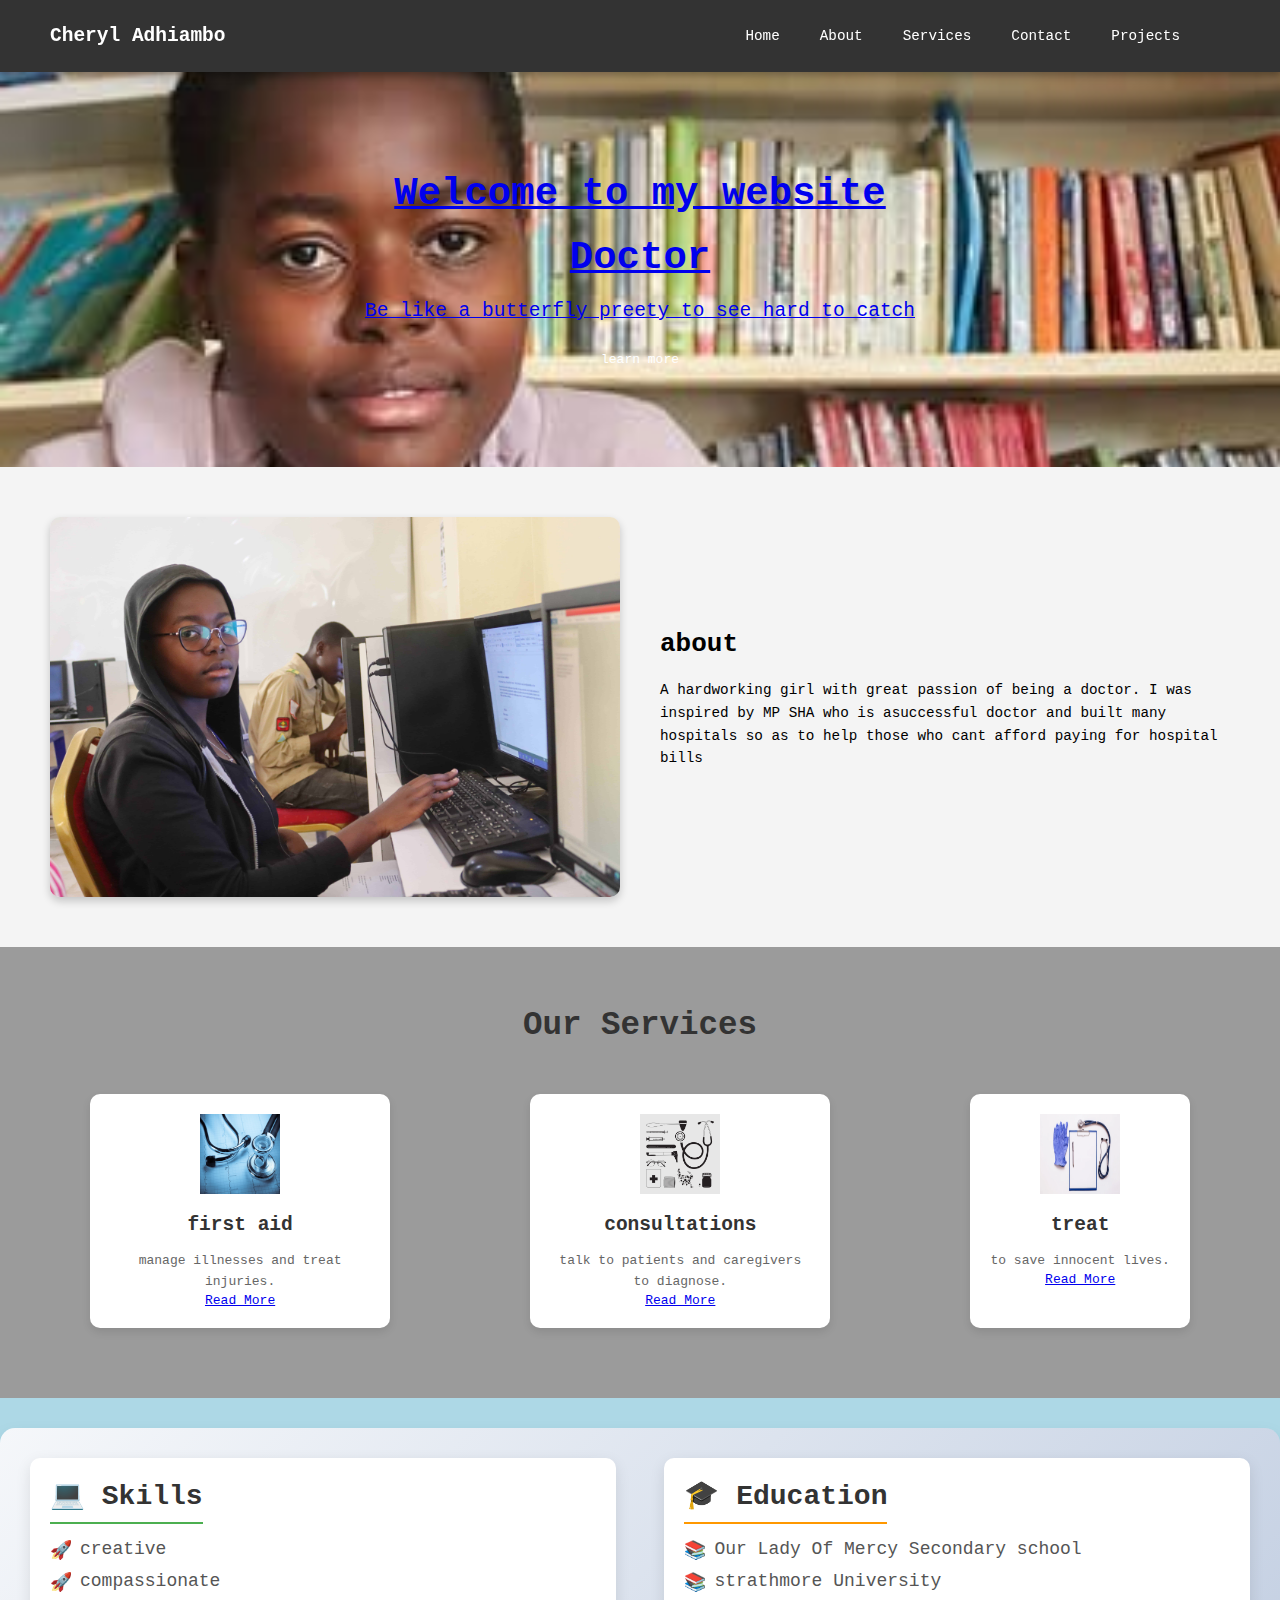
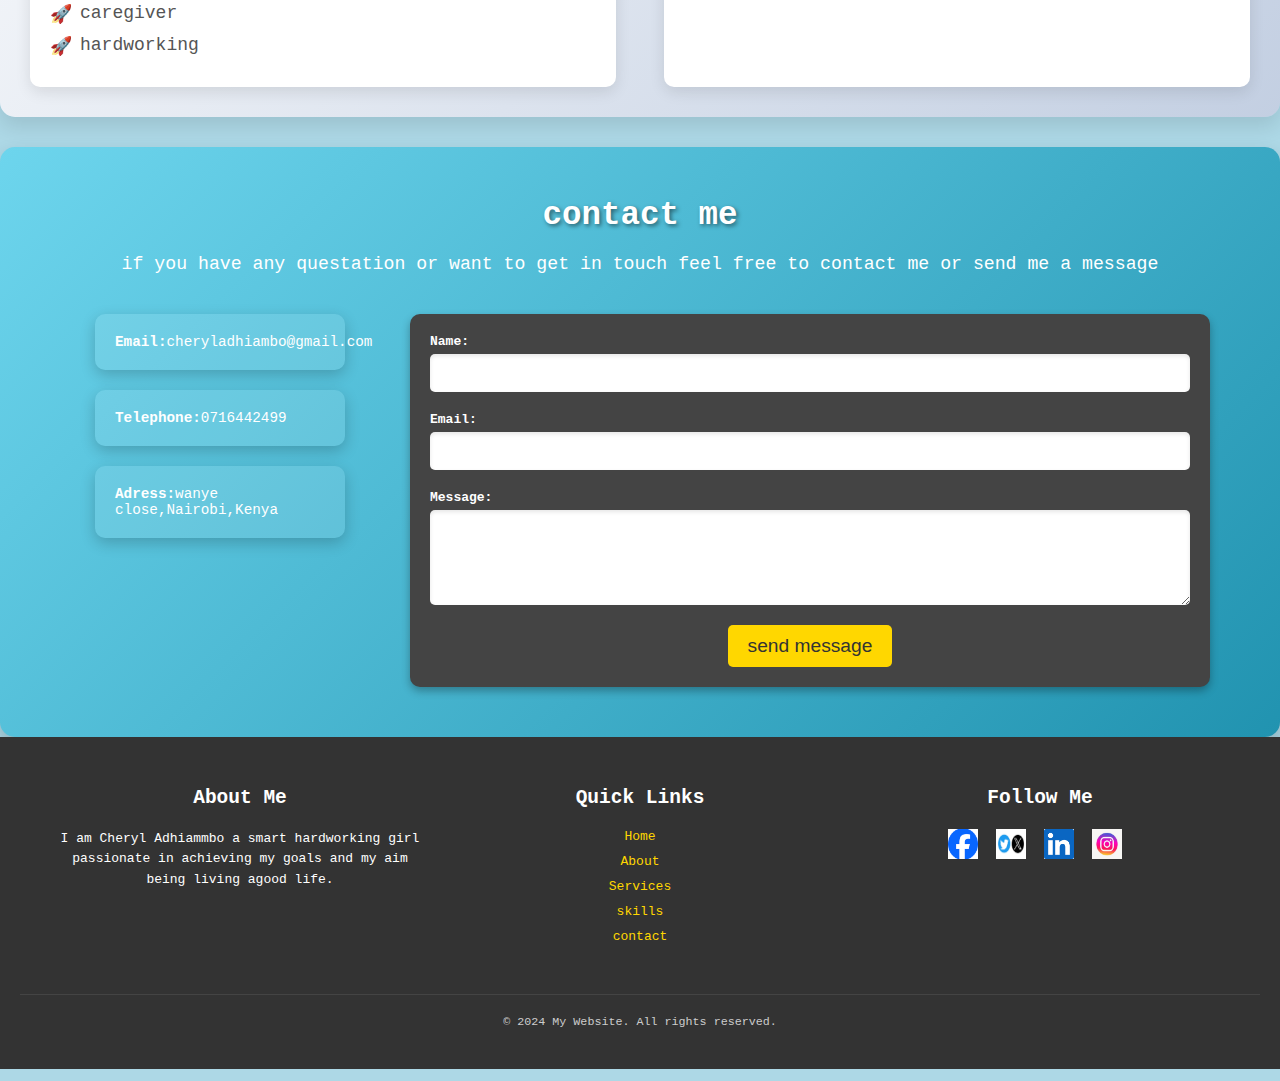
<file: index.html>
<html>
<head>
<title>cheryl website
</title>
<link rel="stylesheet" type="text/css" href="styles.css">
</head>
<body>
<!--Nav bar -->
<nav class="navbar">
	<dir class="logo">Cheryl Adhiambo</dir>
	<ul class="nav-links">
		<li><a href="index.html">Home</a></li> <!-- Reloads the page -->
            <li><a href="about.html">About</a></li>
            <li><a href="services.html">Services</a></li>
            <li><a href="contact.html">Contact</a></li>
            <li><a href="projects.html">Projects</li>
<ul>
</nav>

<!--Hero section-->
	<section id="hero" class="hero-section">
<div class=hero-content>
	<h1>Welcome to my website</h1>
	<h1>Doctor</h1>
		<p>Be like a butterfly preety to see hard to catch</p>
		<a href="#about" class="btn-primary">learn more</a>
	</div>
</section>

<!--about section-->
<section id="about" class="about-section">
<div class=image-container>
	<img src="images/profile.jpg">
</div>
<div class=text-container>
	<h2>about</h2>
	<p>A hardworking girl with great passion of being a doctor. I was inspired by MP SHA who is asuccessful doctor and built many hospitals so as to help those who cant afford paying for hospital bills</p>
</div>
</section>


<!-- Services Section -->
    <section id="services" class="services-section">
        <h2>Our Services</h2>
        <div class="services-container">
            <div class="service-box">
                <img src="images/t4.jpg" alt="Service 1">
                <h3>first aid</h3>
                <p>manage illnesses and treat injuries.</p>
                <a href="#">Read More</a>
            </div>
            <div class="service-box">
                <img src="images/t5.webp" alt="Service 2">
                <h3>consultations</h3>
                <p>talk to patients and caregivers to diagnose.</p>
                <a href="#">Read More</a>
            </div>
            <div class="service-box">
                <img src="images/t6.webp" alt="Service 3">
                <h3>treat</h3>
                <p>to save innocent lives.</p>
                <a href="#">Read More</a>
            </div>
        </div>
    </section>

    <!-- Skills & Education Section -->
    <section id="skills-education" class="skills-education-section">
        <div class="skills">
            <h2>💻 Skills</h2>
            <ul>
                <li>creative</li>
                <li>compassionate</li>
                <li>caregiver</li>
                <li>hardworking</li>
                <!-- Add more skills as needed -->
            </ul>
        </div>
        <div class="education">
            <h2>🎓 Education</h2>
            <ul>
                <li>Our Lady Of Mercy Secondary school</li>
                <li>strathmore University</li>
                <!-- Add more education items as needed -->
            </ul>
        </div>
    </section>
<!--contact section-->
<section id="contact"class="contact-section">
	<h2>contact me</h2>
	<p>if you have any questation or want to get in touch feel free to contact me or send me a message</p>
	<div class="contact-container">
		<div class="contact-info">
			<div class="contact-card">
				<span class="icon"></span>
				<p><b>Email:</b>cheryladhiambo@gmail.com</p>
			</div>
			<div class="contact-card">
				<span class="icon"></span>
				<p><b>Telephone:</b>0716442499</p>
			</div>
			<div class="contact-card">
				<span class="icon"></span>
				<p><b>Adress:</b>wanye close,Nairobi,Kenya</p>
			</div>
		</div>
		<!--contact form-->
		<div class="contact-form">
			<form action="#" method="post">
					<div class="form-group">
				<label for="name">Name:</label>
				<input type="text"id="name" name="name"required>
					</div>
					<div class="form-group">
				<label for="name">Email:</label>
				<input type="text"id="email" name="email"required>
					</div>
					<div class="form-group">
				<label for="message">Message:</label>
				<textarea id="message" name="message" rows="5" required></textarea>
					</div>
					<button type="submit">send message</button>
		    </form>
		</div>
	</div>
</section>

<!--footer section-->
 <footer class="footer">
        <div class="footer-container">
            <div class="footer-about">
                <h3>About Me</h3>
                <p> I am Cheryl Adhiammbo a smart hardworking girl passionate in achieving my goals and my aim being living agood life.</p>
            </div>
            <div class="footer-links">
                <h3>Quick Links</h3>
                <ul>
                    <li><a href="index.html">Home</a></li> <!-- Reloads the page -->
                    <li><a href="#about">About</a></li>
                    <li><a href="#services">Services</a></li>
                    <li><a href="#skills-education">skills</a></li>
                    <li><a href="#contact">contact</a></li>
                </ul>
            </div>
            <div class="footer-social">
                <h3>Follow Me</h3>
                <a href="#"><img src="images/f1.png" alt="Facebook"></a>
                <a href="#"><img src="images/twitter.jpg" alt="Twitter"></a>
                  <a href="#"><img src="images/linked.png" alt="Linkedin"></a>
              
                <a href="#"><img src="images/i2.jpeg" alt="Instagram"></a>
            </div>
        </div>
        <div class="footer-bottom">
            <p>&copy; 2024 My Website. All rights reserved.</p>
        </div>
    </footer>
    <!-- Link to external JavaScript file -->
<script src="scripts.js"></script>
</body>
</html>
</file>
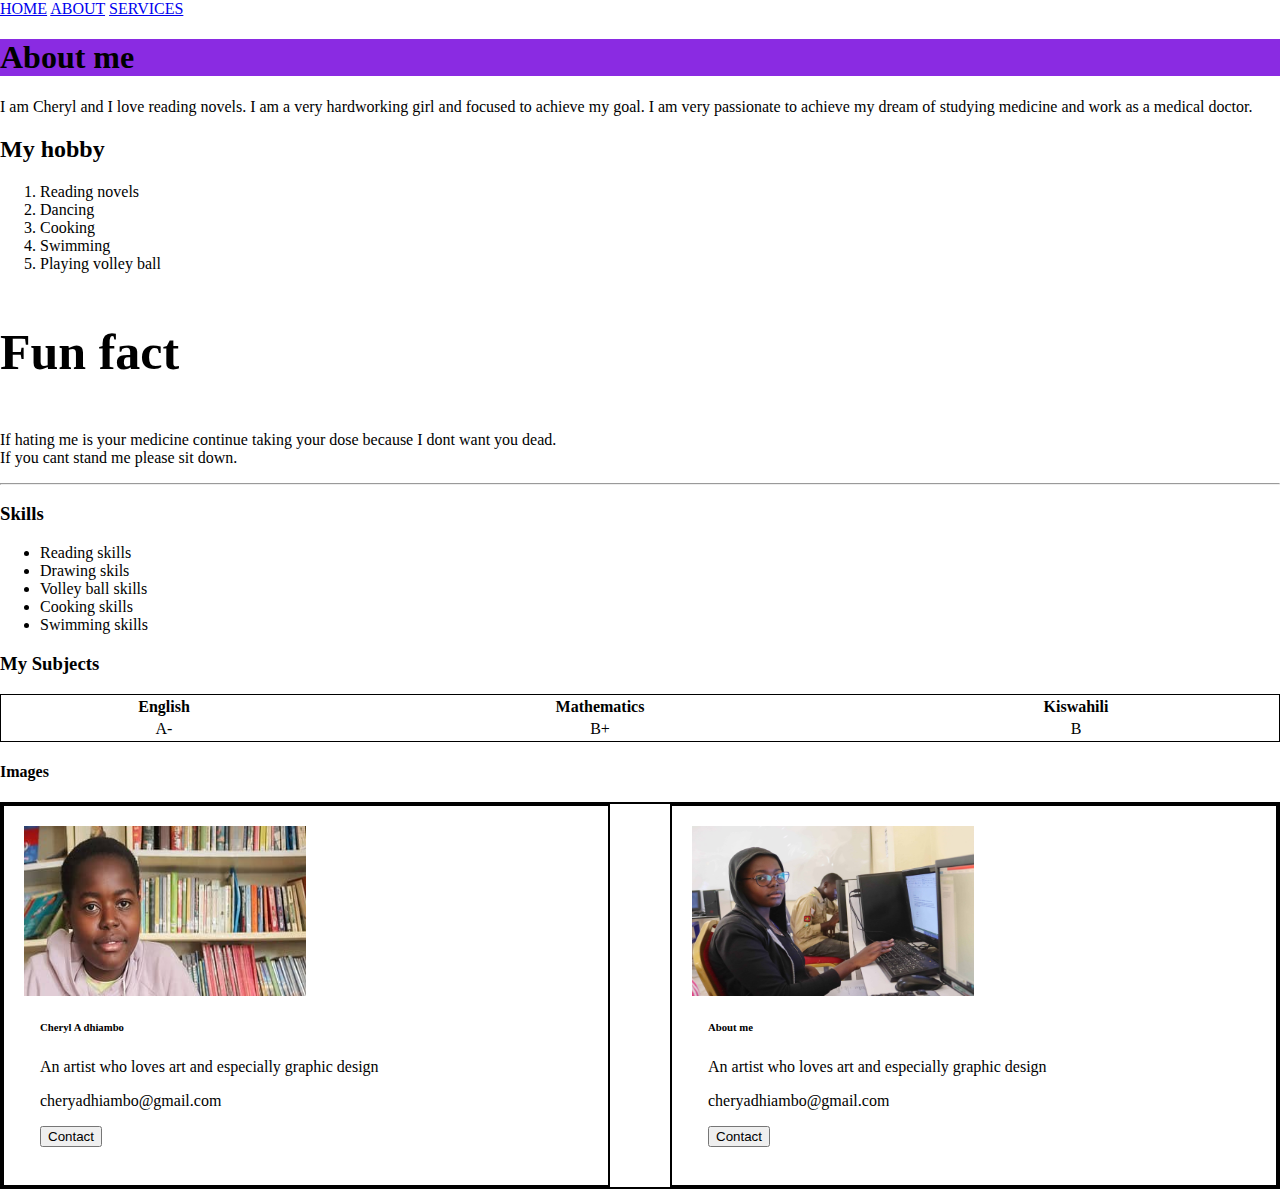
<file: about.html>
<html>
<head>
	<link rel="stylesheet" type="text/css" href="about.css">

     <title>about</title>
     
</head>
<body>
	<nav class="navbar">
		<a href="index.html">HOME</a>
		<a href="about.html">ABOUT</a>
		<a href="services.html">SERVICES</a>
	</nav>
    <h1 style="background-color:blueviolet;">About me</h1>
    <p>
    	I am Cheryl and I love reading novels. I am a very hardworking girl and focused to achieve my goal. I am very passionate to achieve  my    dream of studying medicine and work as a medical doctor.
    </p>
    <h2>My hobby</h2>
    	<ol>
    		<li>Reading novels</li>
    		<li>Dancing</li>
    		<li>Cooking</li>
    		<li>Swimming</li>
    		<li>Playing volley ball</li>
    	</ol>
    

<div>
    	<h3 class="facts">Fun fact</h3>
    	<p>If hating me is your medicine continue taking your dose because I dont want you dead. <br> If you cant stand me please sit down.</p>
    	<hr>
    </div>
    	<div>
    		<h3>Skills</h3>
    		<ul>
    			<li>Reading skills</li>
    			<li>Drawing skils</li>
    			<li>Volley ball skills</li>
    			<li>Cooking skills<e/li>
    			<li>Swimming skills</li>
    		</ul>
    		<h3>My Subjects</h3>
    		<table style="border: 1px solid black;width: 100%;">
    			<tr>
    				<th>English</th>
    				<th>Mathematics</th>
    				<th>Kiswahili</th>
    			</tr>
    				<tr style="text-align: center;">
    					<td>A-</td>
    					<td>B+</td>
    					<td>B</td>
    				</tr>
    			</tr>
    		</table>
    	</div>
    <div>
    	<h4>Images</h4>
    	<div class="row">
    		<div class="column">

    			<div class="card">
    				<img src="images/hero.jpg"alt="cheryl Adhiambo"style="width: 50%;height: 50%;">
    				<div class="container">
    					<h6>Cheryl A dhiambo</h6>
    					<p class="title"></p>
    						<p> An artist who loves art and especially graphic design</p>
    						<p>cheryadhiambo@gmail.com</p>
    						<button class="button">Contact</button>
    					
    				</div>

    			</div>
    		</div>
    		<div class="column">
    			<div class="card">
    				<img src="images/profile.jpg"alt="cheryl Adhiambo"style="width: 50%;height: 50%;">
    				<div class="container">
    					<h6>About me</h6>
    					<p class="title"></p>
    						<p> An artist who loves art and especially graphic design</p>
    						<p>cheryadhiambo@gmail.com</p>
    						<button class="button">Contact</button>
    					
    				</div>

    			</div>
    		</div>
    	</div>
    </div>
</body>
</html>
</file>
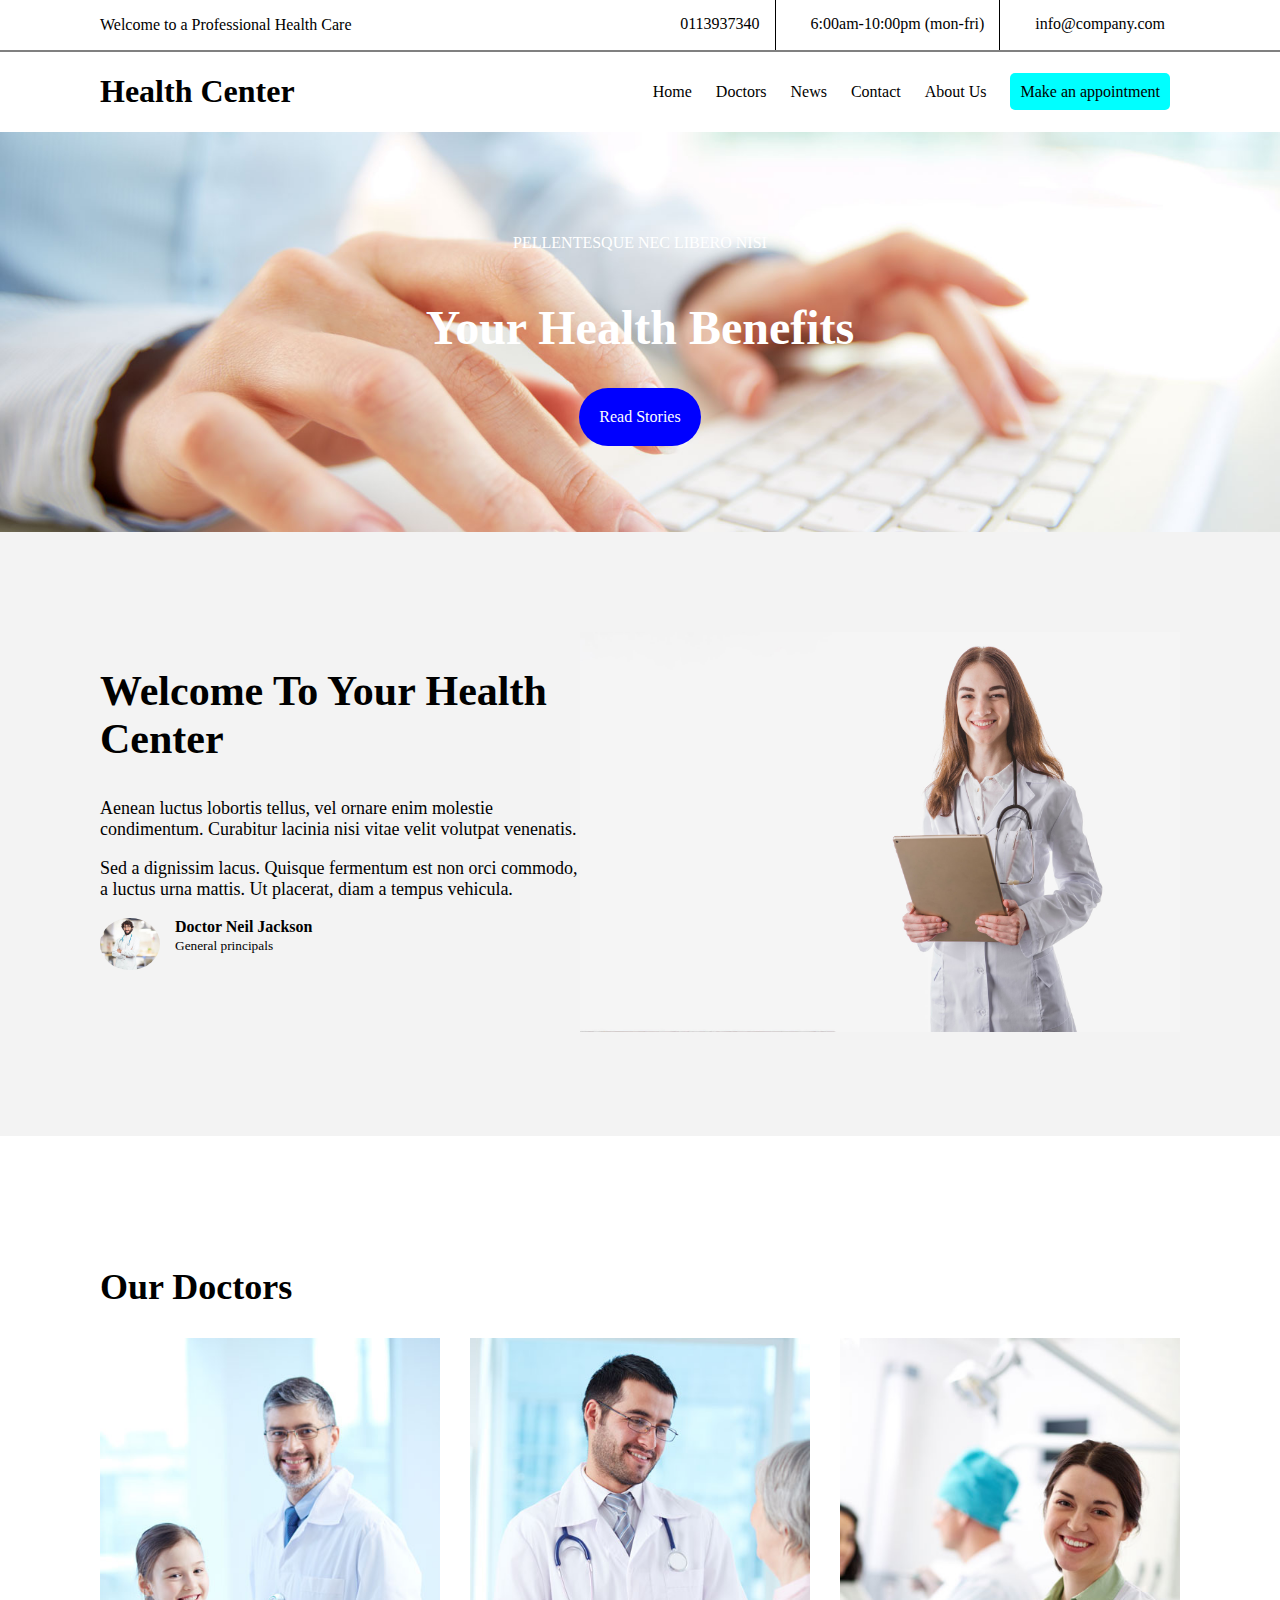
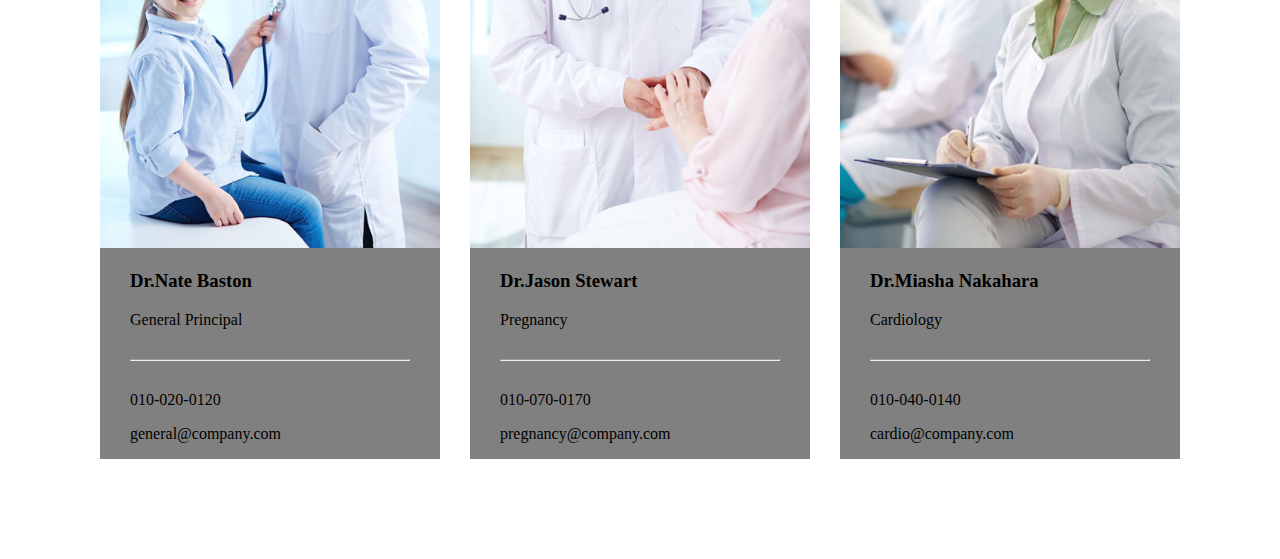
<file: health.html>
<!DOCTYPE html>
    <head>
        <title>Health</title>
        <link rel="stylesheet" href="health.css">
    </head>
    <body>

        <div class="header">
            <p>Welcome to a Professional Health Care</p>
            <div class="contact">
                <p class="tel">0113937340</p>
                <p>6:00am-10:00pm (mon-fri)</p>
                <p>info@company.com</p>
            </div>
        </div>    

        <div class="nav">
            <h1>Health Center</h1>
            <div>
                <a href="">Home</a>
                <a href="">Doctors</a>
                <a href="">News</a>
                <a href="">Contact</a>
                <a href="">About Us</a>
                <a href="" class="appointment-btn">Make an appointment</a>
            </div>
            
        </div>
        <!-- hero section -->
         <section class="hero">
            <P>PELLENTESQUE NEC LIBERO NISI</P>
            <h1>Your Health Benefits</h1>
            <a href="" class="read">Read Stories</a>
         </section>
         <!-- about section -->
        <section>
         <div class="about-section">
            <div class="about-text">
                <h2>Welcome To Your Health Center</h2>
                <p>Aenean luctus lobortis tellus, vel ornare enim molestie condimentum. Curabitur lacinia nisi vitae velit volutpat venenatis.</p>
                <p>Sed a dignissim lacus. Quisque fermentum est non orci commodo, a luctus urna mattis. Ut placerat, diam a tempus vehicula.</p>
                <div class="doctor-img">
                    <img src="images/author-image.jpg">
                    <div>
                        <strong>Doctor Neil Jackson</strong><br>
                        <small>General principals</small>
                    </div>
                </div>
            </div>
            <div class="about-img">
                <img src="images/about-bg.jpg" alt="">
            </div>
         </div>
        </section>
        
        <!-- doctor section -->
         <section class="doctors">
            <div>
                <h2>Our Doctors</h2>
                <div class="all-doctors">
                    <div class="doctor-card">
                        <img src="images/team-image1.jpg" alt="">
                        <h3>Dr.Nate Baston</h3>
                        <p>General Principal</p><hr>
                        <p>010-020-0120</p>
                        <p>general@company.com</p>
                    </div>
                    <div class="doctor-card">
                            <img src="images/team-image2.jpg" alt="">
                            <h3>Dr.Jason Stewart</h3>
                            <p>Pregnancy</p><hr>
                            <p>010-070-0170</p>
                            <p>pregnancy@company.com</p>
                    </div>
                    <div class="doctor-card">
                            <img src="images/team-image3.jpg" alt="">
                            <h3>Dr.Miasha Nakahara</h3>
                            <p>Cardiology</p><hr>
                            <p>010-040-0140</p>
                            <p>cardio@company.com</p>
                    </div>
                    </div>
                </div>
            </div>
         </section>
    </body>
</html>
</file>
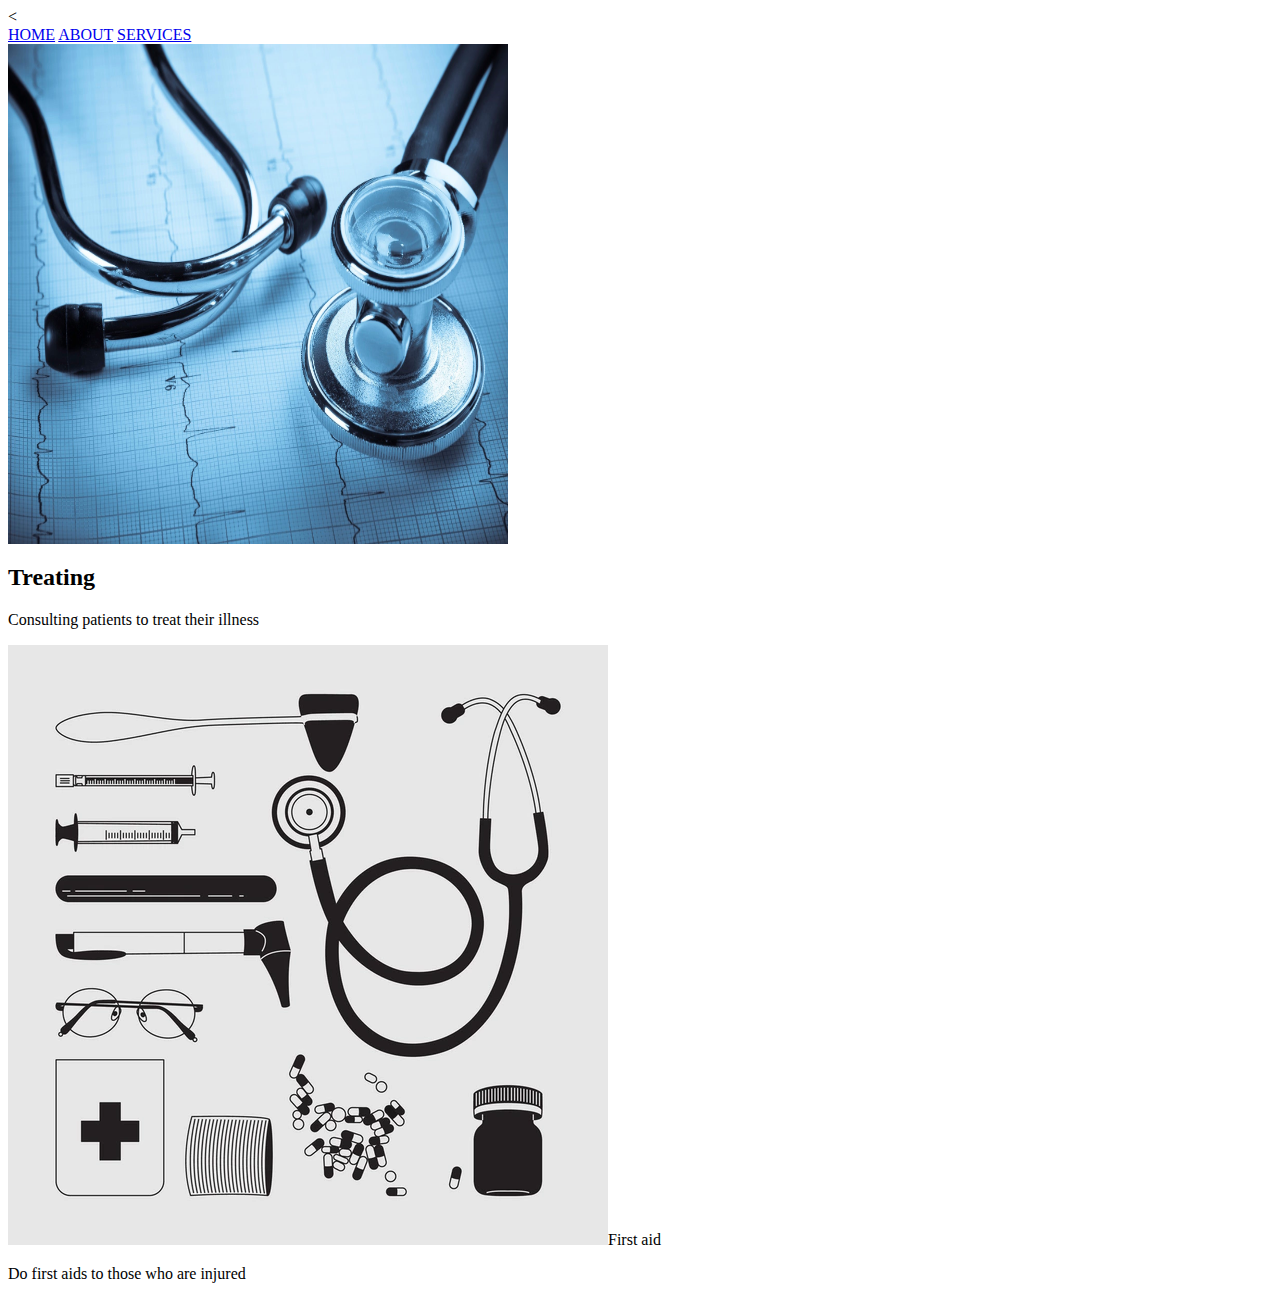
<file: services.html>
<<!DOCTYPE html>
<html>
<head>
	<meta charset="utf-8">
	<meta name="viewport" content="width=device-width, initial-scale=1">
	<title>Services</title>
</head>
<body>
	<nav class="navbar">
		<a href="index.html">HOME</a>
		<a href="about.html">ABOUT</a>
		<a href="services.html">SERVICES</a>
		<div>
			<img src="images/t4.jpg"width="500" height="500">
			<h2>Treating</h2>
			<p>Consulting patients to treat their illness</p>
		</div>
		<div>
			<img src="images/t5.webp"
			<h3>First aid</h3>
			<p>Do first aids to those who are injured</p>
		</div>
	</nav>
	


</body>
</html>
</file>
<file: about.css>
body{
	font-family: cursive;
	margin:0px;
	padding: 0;
}
.facts{
	font-size: 50px;
}
.row{
	display: flex;
	justify-content: space-between;
	gap: 60px;
}
.about-section{
	padding: 50px;
	text-align: center;
	background-color: turquoise;
	color: white;

}
.container{
	padding: 0 16px 0 16px;
}
.column,.row{
	border: 2px solid;
}
.column{
    padding: 20px;
    width: 100%;

}
img{
	width: 50%;
	height: auto;
}
</file>
<file: health.css>
body{
    margin: 0;
}
.header{
    display: flex;
    justify-content: space-between;
    border-bottom: 2px solid grey;
    padding-left: 100px;
    padding-right: 100px;
}
.contact{
    display: flex;
    justify-content: space-between;
    gap: 20px;
}
.contact p{
    border-right: 1px solid black;
    margin: 0px;
    padding: 15px;
}
.contact p:last-child{
    border-right: none;
}
.nav{
    display: flex;
    justify-content: space-between;
    align-items: center;
    padding-left: 100px;
    padding-right: 100px;
}
.nav a{
    margin: 0 10px;
    color: black;
    text-decoration:none;
    
}
.appointment-btn{
    color: white;
    background-color: aqua;
    padding: 10px;
    border-radius: 5px;
}
.hero{
    align-items: center;
    background: url('images/slider3.jpg') center/cover no-repeat;
    height: 400px;
    justify-content: center;
    display: flex;
    flex-direction: column;
    color: white;

}
.hero h1{
    font-size: 48px;
}
.read{
    background: blue;
    text-decoration: none;
    color: white;
    padding: 20px;
    border-radius: 150px;
}
.about-section{
    padding: 100px;
    display: flex;
    justify-content: space-between;
    background: #f3f3f3;

    }
.about-img img{
    width: 600px;
    height: 400px;
}
.doctor-img img{
    border-radius: 50%;
    width: 60px;
}
.doctor-img {
    display: flex;
    gap: 15px;

}
.about-text h2{
    font-size: 42px;
}
.about-text p{
    font-size: 18px;
}
.doctors{
    padding: 100px;
}
.doctors h2{
    font-size: 36px;
}
.all-doctors{
    display: flex;
    gap: 30px;
}
.doctor-card{
    min-height: 500px;
    background-color: grey;
}
.doctor-card img{
    width: 100%;
}
.doctor-card:hover{
    transform: translateY(-5px);

}
.doctor-card h3,.doctor-card p{
    padding-left: 30px;
}
.doctor-card hr{
    margin: 30px;
    margin: 30px;
}
</file>
<file: styles.css>
/* General reset */
* {
    margin: 0;
    padding: 0;
    box-sizing: border-box;
}

/* Body styling */
body {
    background-color: lightblue;
    font-family: monospace;
}

/* Navbar styling */
.navbar {
    background-color: #333;
    padding: 25px 50px 25px 50px;
    display: flex;
    justify-content: space-between;
    align-items: center;
    position: sticky;
    top: 0;
    z-index: 1000;
    box-shadow: 0px 4px 8px rgba(0, 0, 0, 0.3);
}

/* Logo styling */
.logo {
    font-size: 1.5em;
    color: #fff;
    font-weight: bold;
}

/* Nav links styling */
.nav-links {
    list-style: none;
    display: flex;
    gap: 20px;
}

.nav-links li {
    position: relative;
}

.nav-links a {
    text-decoration: none;
    color: #fff;
    font-size: 1.1em;
    padding: 5px 10px;
    transition: color 0.3s ease;
}

/* Hover effect for nav links */
.nav-links a:hover {
    color: #FFD700;
}

/* Fancy underline effect */
.nav-links a::after {
    content: '';
    display: block;
    width: 0;
    height: 2px;
    background: #FFD700;
    transition: width 0.3s;
    position: absolute;
    bottom: -2px;
    left: 0;
}

.nav-links a:hover::after {
    width: 100%;
}

/* Hero section */
.hero-section{
	background: url('images/hero.jpg') no-repeat center center/cover;
	text-align: center;
	color: turquiose;
	padding: 100px 20px;
}

.hero-content h1{
	font-size: 3em;
	margin-bottom: 20px;
}

.hero-content p{
	font-size: 1.5em;
	margin-bottom: 30px
}

.btn-primary{
	background-color:#007ff;
	color: fff;
	padding: 10px 20px;
	text-decoration: none;
	border-radius: 5px; 
}
/* Styling for the image and text section */
.about-section {
    display: flex;
    align-items: center;
    padding: 50px;
    background-color: #f4f4f4;
}

.image-container {
    flex: 1;
    padding-right: 20px;
}

.image-container img {
    width: 100%;
    height: auto;
    border-radius: 10px;
    box-shadow: 0px 4px 8px rgba(0, 0, 0, 0.2);
}

.text-container {
    flex: 1;
    padding-left: 20px;
}

.text-container h2 {
    font-size: 2em;
    margin-bottom: 20px;
}

.text-container p {
    font-size: 1.1em;
    line-height: 1.6;
    margin-bottom: 15px;
}
/* Services Section Styling */
.services-section {
    padding: 60px 20px;
    background-color: rgb(155, 155, 155);
    text-align: center;
}

.services-section h2 {
    font-size: 2.5em;
    margin-bottom: 40px;
    color: #333;
}

.services-container {
    display: flex;
    justify-content: space-around;
    flex-wrap: wrap;
}

.service-box {
    background-color: #fff;
    padding: 20px;
    margin: 10px;
    border-radius: 10px;
    box-shadow: 0px 4px 8px rgba(0, 0, 0, 0.1);
    max-width: 300px;
    text-align: center;
    transition: transform 0.3s ease, box-shadow 0.3s ease;
}

.service-box img {
    width: 80px;
    height: 80px;
    margin-bottom: 20px;
}

.service-box h3 {
    font-size: 1.5em;
    margin-bottom: 15px;
    color: #333;
}

.service-box p {
    font-size: 1em;
    color: #666;
    line-height: 1.6;
}

.service-box:hover {
    transform: translateY(-10px);
    box-shadow: 0px 6px 12px rgba(0, 0, 0, 0.2);
}


/* Skills & Education Section Styling */
.skills-education-section {
    display: flex;
    justify-content: space-between;
    padding: 30px;
    background: linear-gradient(135deg, #f5f7fa, #c3cfe2); /* Subtle gradient background */
    border-radius: 15px;
    box-shadow: 0 10px 20px rgba(0, 0, 0, 0.1); /* Soft shadow for depth */
    margin: 30px 0;
}

.skills, .education {
    width: 48%; /* Each section takes up 48% of the width */
    padding: 20px;
    background: #fff;
    border-radius: 10px;
    box-shadow: 0 5px 15px rgba(0, 0, 0, 0.1); /* Shadow for individual sections */
    transition: transform 0.3s ease; /* Smooth hover effect */
}

.skills:hover, .education:hover {
    transform: translateY(-10px); /* Lift on hover */
}

.skills h2, .education h2 {
    font-size: 28px;
    margin-bottom: 15px;
    color: #333; /* Dark text color */
    border-bottom: 2px solid #4CAF50; /* Green underline for Skills */
    padding-bottom: 10px;
    display: inline-block;
}

.education h2 {
    border-bottom-color: #ff9800; /* Orange underline for Education */
}

.skills ul, .education ul {
    list-style-type: none;
    padding: 0;
}

.skills ul li, .education ul li {
    font-size: 18px;
    margin-bottom: 12px;
    color: #555; /* Medium text color */
    padding-left: 30px; /* Space for custom icons */
    position: relative;
}

.skills ul li::before {
    content: "🚀 "; /* Rocket icon for skills */
    color: #4CAF50; /* Green color */
    position: absolute;
    left: 0;
    top: 0;
    font-size: 18px;
}

.education ul li::before {
    content: "📚 "; /* Book icon for education */
    color: #ff9800; /* Orange color */
    position: absolute;
    left: 0;
    top: 0;
    font-size: 18px;
}

/* Contact Section Styling */
.contact-section {
    background: linear-gradient(135deg, #6dd5ed, #2193b0); /* Blue gradient background */
    background-color: lightblue;
    color: #fff;
    padding: 50px;
    text-align: center;
    border-radius: 15px;
    box-shadow: 0 10px 20px rgba(0, 0, 0, 0.2); /* Soft shadow */
}

.contact-info{
    color: black;
}

.contact-section h2 {
    font-size: 2.5em;
    margin-bottom: 20px;
    text-shadow: 2px 2px 4px rgba(0, 0, 0, 0.5); /* Text shadow for the title */
}

.contact-section p {
    font-size: 1.4em;
    margin-bottom: 40px;
}

.contact-container {
    display: flex;
    justify-content: center;
    gap: 40px;
    flex-wrap: wrap;
    align-items: flex-start; /* Aligns the top of the form and info section */
}

.contact-info {
    flex: 1; /* Takes up less space */
    min-width: 250px; /* Ensures a minimum width */
    max-width: 300px; /* Optional: limit the max width */
    margin-bottom: 30px;
    text-align: center;
    display: flex;
    flex-direction: column;
    align-items: center;
    gap: 20px;
}

.contact-info h3 {
    font-size: 2em;
    margin-bottom: 10px;
}

.contact-info p {
    font-size: 1em;
    margin: 5px 0;
}

.contact-card {
    background: rgba(255, 255, 255, 0.1); /* Transparent white background */
    padding: 20px;
    border-radius: 10px;
    box-shadow: 0 5px 15px rgba(0, 0, 0, 0.2); /* Shadow for card effect */
    transition: transform 0.3s ease, box-shadow 0.3s ease;
    width: 250px;
    text-align: left;
}

.contact-card:hover {
    transform: translateY(-10px); /* Lift on hover */
    box-shadow: 0 10px 25px rgba(0, 0, 0, 0.3); /* Stronger shadow on hover */
}

.contact-card .icon {
    font-size: 1.5em; /* Adjust size for Unicode */
    width: 24px; /* Size for SVG icons */
    height: 24px; /* Size for SVG icons */
    fill: #ff9800; /* Color for SVG icons */
    color: #ff9800; /* Color for Unicode symbols */
    margin-right: 10px;
    vertical-align: middle;
}

.contact-card i {
    font-size: 2em;
    color: #fff;
    margin-bottom: 10px;
}

.contact-card p {
    font-size: 1.1em;
    margin: 0;
    color: #fff;
}

.contact-card strong {
    display: block;
    margin-bottom: 5px;
    color: #ffee58; /* Yellow color for labels */
}

.contact-form {
    flex: 2; /* Takes up more space than contact info */
    max-width: 800px; /* Set a larger max-width if needed */    
    /*margin: 0 auto;*/
    background-color: #444;
    padding: 20px;
    border-radius: 10px;
    box-shadow: 0px 4px 8px rgba(0, 0, 0, 0.3);
}

.form-group {
    margin-bottom: 20px;
    text-align: left;
}

.form-group label {
    display: block;
    margin-bottom: 5px;
    font-weight: bold;
}

.form-group input,
.form-group textarea {
    width: 100%;
    padding: 10px;
    font-size: 1em;
    border: none;
    border-radius: 5px;
    box-shadow: inset 0px 2px 4px rgba(0, 0, 0, 0.1);
}

.form-group input:focus,
.form-group textarea:focus {
    outline: none;
    box-shadow: inset 0px 2px 4px rgba(0, 0, 0, 0.3);
}

button[type="submit"] {
    background-color: #FFD700;
    color: #333;
    font-size: 1.2em;
    padding: 10px 20px;
    border: none;
    border-radius: 5px;
    cursor: pointer;
    transition: background-color 0.3s ease;
}

button[type="submit"]:hover {
    background-color: #FFA500;
}
/* Footer Styling */
.footer {
    background-color: #333;
    color: #fff;
    padding: 40px 20px;
    text-align: center;
}

.footer-container {
    display: flex;
    justify-content: space-between;
    flex-wrap: wrap;
    max-width: 1200px;
    margin: 0 auto;
}

.footer-about,
.footer-links,
.footer-social {
    flex: 1;
    margin: 10px;
}

.footer-about h3,
.footer-links h3,
.footer-social h3 {
    font-size: 1.5em;
    margin-bottom: 20px;
}

.footer-about p {
    font-size: 1em;
    line-height: 1.6;
}

.footer-links ul {
    list-style-type: none;
    padding: 0;
}

.footer-links li {
    margin-bottom: 10px;
}

.footer-links a {
    color: #FFD700;
    text-decoration: none;
    transition: color 0.3s ease;
}

.footer-links a:hover {
    color: #FFA500;
}

.footer-social a {
    margin-right: 10px;
}

.footer-social img {
    width: 30px;
    height: 30px;
    transition: transform 0.3s ease;
}

.footer-social img:hover {
    transform: scale(1.2);
}

.footer-bottom {
    margin-top: 30px;
    border-top: 1px solid #444;
    padding-top: 20px;
    font-size: 0.9em;
    color: #ccc;
}

/* Responsive Navbar */
@media (max-width: 768px) {
    .nav-links {
        flex-direction: column;
        gap: 10px;
        text-align: center;
    }

   
          .navbar{ body{
            background-color: paleturquoise;
            font-size:25px ;
            }
            color: blueviolet;
            font-weight: bold;
            align-items: center;
            display: flex;
            justify-content: space-between;

          }.navbar {
        flex-direction: column;
    }

    .image-text-section {
        flex-direction: column;
        padding: 20px;
    }

    .image-container,
    .text-container {
        padding: 0;
    }

    .image-container {
        margin-bottom: 20px;
    }

    .text-container h2 {
        text-align: center;
    }

    .services-container {
        flex-direction: column;
        align-items: center;
    }

    .service-box {
        max-width: 100%;
        margin-bottom: 20px;
    }

    .contact-section {
        padding: 30px;
    }

    .contact-form {
        padding: 15px;
    }

    .footer-container {
        flex-direction: column;
    }
}
</file>
